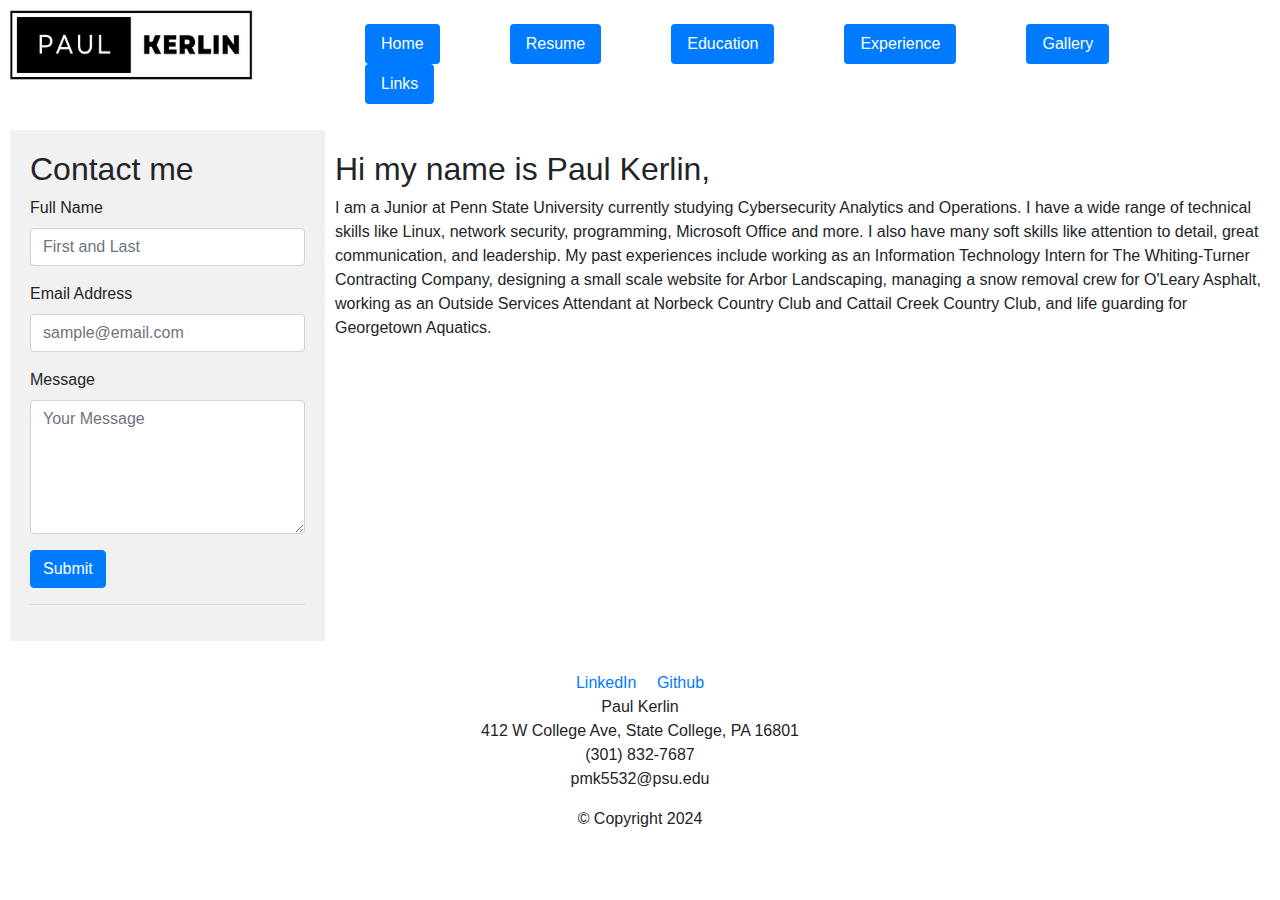
<file: index.html>
<!DOCTYPE html>
<html lang="en">
<head>
    <meta charset="UTF-8">
    <title>Home Page</title>
    <link rel="stylesheet" href="resources/styles/styles.css">
    <link rel="stylesheet" href="https://cdn.jsdelivr.net/npm/bootstrap@4.0.0/dist/css/bootstrap.min.css" integrity="sha384-Gn5384xqQ1aoWXA+058RXPxPg6fy4IWvTNh0E263XmFcJlSAwiGgFAW/dAiS6JXm" crossorigin="anonymous">
    <link rel="icon" href="resources/images/Paul Kerlin.png"/>
</head>
<body>

<div class="top">
    <div class="logo">
        <img src="resources/images/PK.png" alt="Logo of PK">
    </div>
    <nav>
        <ul class="nav nav-pills">
            <!--Add in active for current link-->
            <li class="nav-item"><a class="nav-link active" href="index.html">Home</a></li>
            <li class="nav-item"><a class="nav-link active" href="resume.html">Resume</a></li>
            <li class="nav-item"><a class="nav-link active" href="education.html">Education</a> </li>
            <li class="nav-item"><a class="nav-link active" href="experience.html">Experience</a></li>
            <li class="nav-item"><a class="nav-link active" href="gallery.html"> Gallery</a></li>
            <li class="nav-item"><a class="nav-link active" href="weblinks.html">Links</a></li>
        </ul>
    </nav>
</div>

<div class="content">

    <div id="sidebar">
        <h2>Contact me</h2>
        <form id="fs-frm" name="simple-contact-form" accept-charset="utf-8" action="https://formspree.io/f/mnqevvqe" method="post">
            <fieldset id="fs-frm-inputs">
                <div class="form-group">
                    <label for="full-name">Full Name</label>
                    <input type="text" class="form-control" name="name" id="full-name" placeholder="First and Last" required="">
                </div>
                <div class="form-group">
                    <label for="email-address">Email Address</label>
                    <input type="email" class="form-control" name="_replyto" id="email-address" placeholder="sample@email.com" required="">
                </div>
                <div class="form-group">
                    <label for="message">Message</label>
                    <textarea class="form-control" rows="5" name="message" id="message" placeholder="Your Message" required=""></textarea>
                </div>
                <input type="hidden" name="_subject" id="email-subject" value="Contact Form Submission">
            </fieldset>
            <button type="submit" class="btn btn-primary">Submit</button>
        </form>

        <hr>

        <div id="apiDisplay"></div>

        <script>
            const div = document.getElementById('apiDisplay');
            const url = 'https://icanhazdadjoke.com/';

            const headers = new Headers({
                'Accept': 'application/json'
            });

            fetch(url, {headers})
                .then((response) => {
                    return response.json();
                })
                .then((data) => {
                    console.log(data);
                    let p = document.createElement('p');
                    p.innerHTML = `${data.joke}`;
                    div.appendChild(p);
                })
                .catch(function (error){
                    console.log(error);
                });

        </script>

    </div>

    <div id="display">
        <h2>Hi my name is Paul Kerlin,</h2>
        <p>
            I am a Junior at Penn State University currently studying Cybersecurity Analytics and Operations.
            I have a wide range of technical skills like Linux, network security, programming, Microsoft
            Office and more. I also have many soft skills like attention to detail, great communication, and leadership.
            My past experiences include working as an Information Technology Intern for The Whiting-Turner
            Contracting Company, designing a small scale website for Arbor Landscaping, managing a snow
            removal crew for O'Leary Asphalt, working as an Outside Services Attendant at Norbeck Country
            Club and Cattail Creek Country Club, and life guarding for Georgetown Aquatics.
        </p>
    </div>

</div>

<footer>
    <a href="https://www.linkedin.com/in/paul-kerlin-62398621b/">LinkedIn</a>
    <a href="https://github.com/paulkerlin13">Github</a>
    <p>Paul Kerlin <br> 412 W College Ave, State College, PA 16801 <br> (301) 832-7687 <br> pmk5532@psu.edu </p>
    <p>&copy; Copyright 2024</p>
</footer>

</body>
</html>
</file>
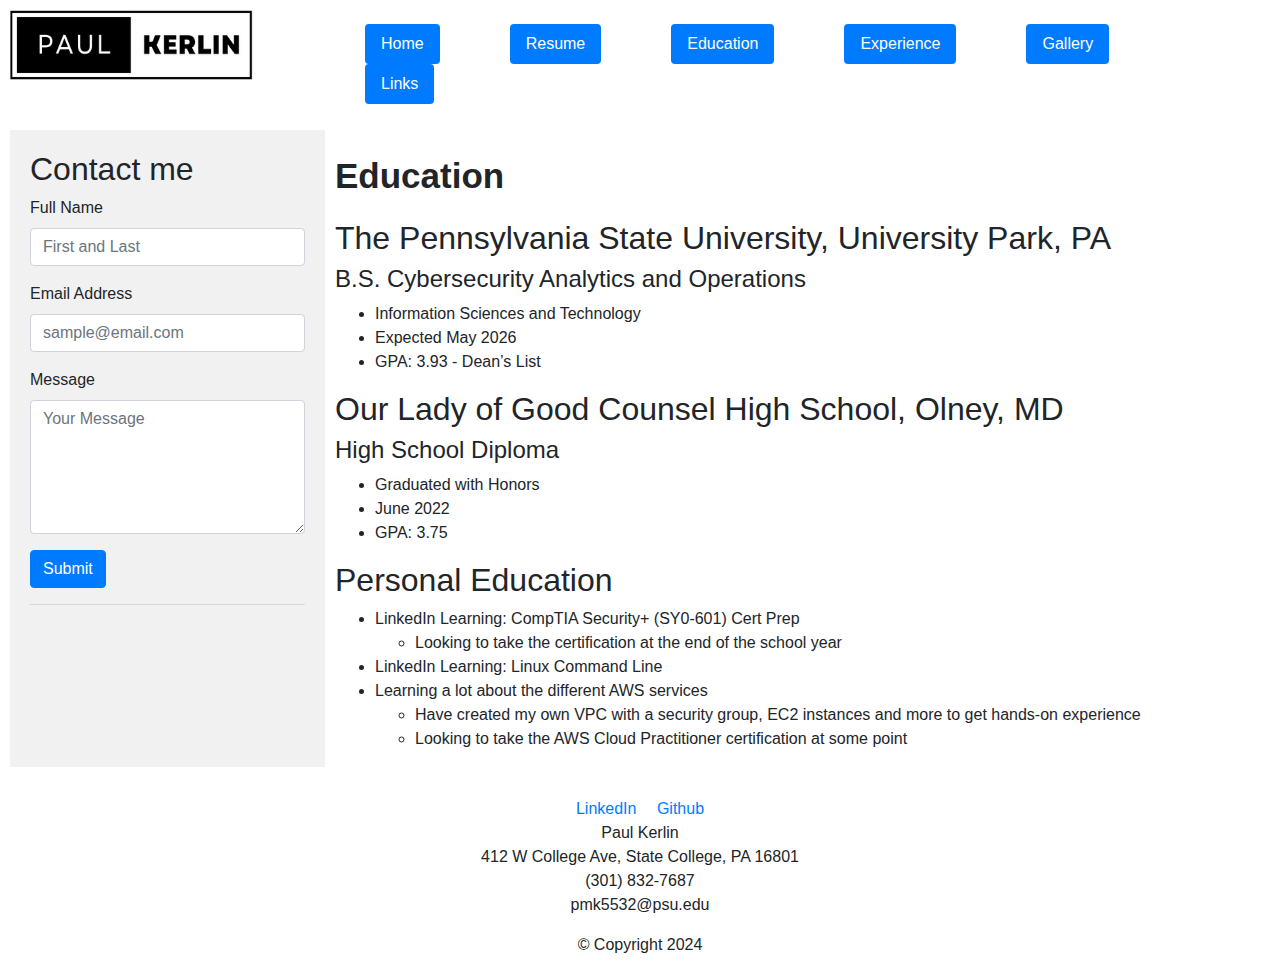
<file: education.html>
<!DOCTYPE html>
<html lang="en">
<head>
    <meta charset="UTF-8">
    <title>Education</title>
    <link rel="stylesheet" href="resources/styles/styles.css">
    <link rel="stylesheet" href="https://cdn.jsdelivr.net/npm/bootstrap@4.0.0/dist/css/bootstrap.min.css" integrity="sha384-Gn5384xqQ1aoWXA+058RXPxPg6fy4IWvTNh0E263XmFcJlSAwiGgFAW/dAiS6JXm" crossorigin="anonymous">    <link rel="icon" href="resources/images/Paul Kerlin.png"/>
</head>
<body>

<div class="top">
    <div class="logo">
        <img src="resources/images/PK.png" alt="Logo of PK">
    </div>
    <nav>
        <ul class="nav nav-pills">
            <!--Add in active for current link-->
            <li class="nav-item"><a class="nav-link active" href="index.html">Home</a></li>
            <li class="nav-item"><a class="nav-link active" href="resume.html">Resume</a></li>
            <li class="nav-item"><a class="nav-link active" href="education.html">Education</a> </li>
            <li class="nav-item"><a class="nav-link active" href="experience.html">Experience</a></li>
            <li class="nav-item"><a class="nav-link active" href="gallery.html"> Gallery</a></li>
            <li class="nav-item"><a class="nav-link active" href="weblinks.html">Links</a></li>
        </ul>
    </nav>
</div>

<div class="content">

    <div id="sidebar">
        <h2>Contact me</h2>
        <form id="fs-frm" name="simple-contact-form" accept-charset="utf-8" action="https://formspree.io/f/mnqevvqe" method="post">
            <fieldset id="fs-frm-inputs">
                <div class="form-group">
                    <label for="full-name">Full Name</label>
                    <input type="text" class="form-control" name="name" id="full-name" placeholder="First and Last" required="">
                </div>
                <div class="form-group">
                    <label for="email-address">Email Address</label>
                    <input type="email" class="form-control" name="_replyto" id="email-address" placeholder="sample@email.com" required="">
                </div>
                <div class="form-group">
                    <label for="message">Message</label>
                    <textarea class="form-control" rows="5" name="message" id="message" placeholder="Your Message" required=""></textarea>
                </div>
                <input type="hidden" name="_subject" id="email-subject" value="Contact Form Submission">
            </fieldset>
            <button type="submit" class="btn btn-primary">Submit</button>
        </form>

        <hr>

        <div id="apiDisplay"></div>

        <script>
            const div = document.getElementById('apiDisplay');
            const url = 'https://icanhazdadjoke.com/';

            const headers = new Headers({
                'Accept': 'application/json'
            });

            fetch(url, {headers})
                .then((response) => {
                    return response.json();
                })
                .then((data) => {
                    console.log(data);
                    let p = document.createElement('p');
                    p.innerHTML = `${data.joke}`;
                    div.appendChild(p);
                })
                .catch(function (error){
                    console.log(error);
                });

        </script>

    </div>
    <div id="display">
        <p class="display-top">Education</p>
        <h2>The Pennsylvania State University, University Park, PA</h2>
        <h4>B.S. Cybersecurity Analytics and Operations</h4>
        <ul>
            <li>Information Sciences and Technology</li>
            <li>Expected May 2026</li>
            <li>GPA: 3.93 - Dean’s List</li>
        </ul>
        <h2>Our Lady of Good Counsel High School, Olney, MD</h2>
        <h4>High School Diploma</h4>
        <ul>
            <li>Graduated with Honors</li>
            <li>June 2022</li>
            <li>GPA: 3.75</li>
        </ul>
        <h2>Personal Education</h2>
        <ul>
            <li>LinkedIn Learning: CompTIA Security+ (SY0-601) Cert Prep</li>
            <ul>
                <li>Looking to take the certification at the end of the school year</li>
            </ul>
            <li>LinkedIn Learning: Linux Command Line</li>
            <li>Learning a lot about the different AWS services </li>
                <ul>
                    <li>Have created my own VPC with a security group, EC2 instances and more to get hands-on experience </li>
                    <li>Looking to take the AWS Cloud Practitioner certification at some point</li>
                </ul>

        </ul>
    </div>

</div>

<footer>
    <a href="https://www.linkedin.com/in/paul-kerlin-62398621b/">LinkedIn</a>
    <a href="https://github.com/paulkerlin13">Github</a>
    <p>Paul Kerlin <br> 412 W College Ave, State College, PA 16801 <br> (301) 832-7687 <br> pmk5532@psu.edu </p>
    <p>&copy; Copyright 2024</p>
</footer>

</body>
</html>
</file>
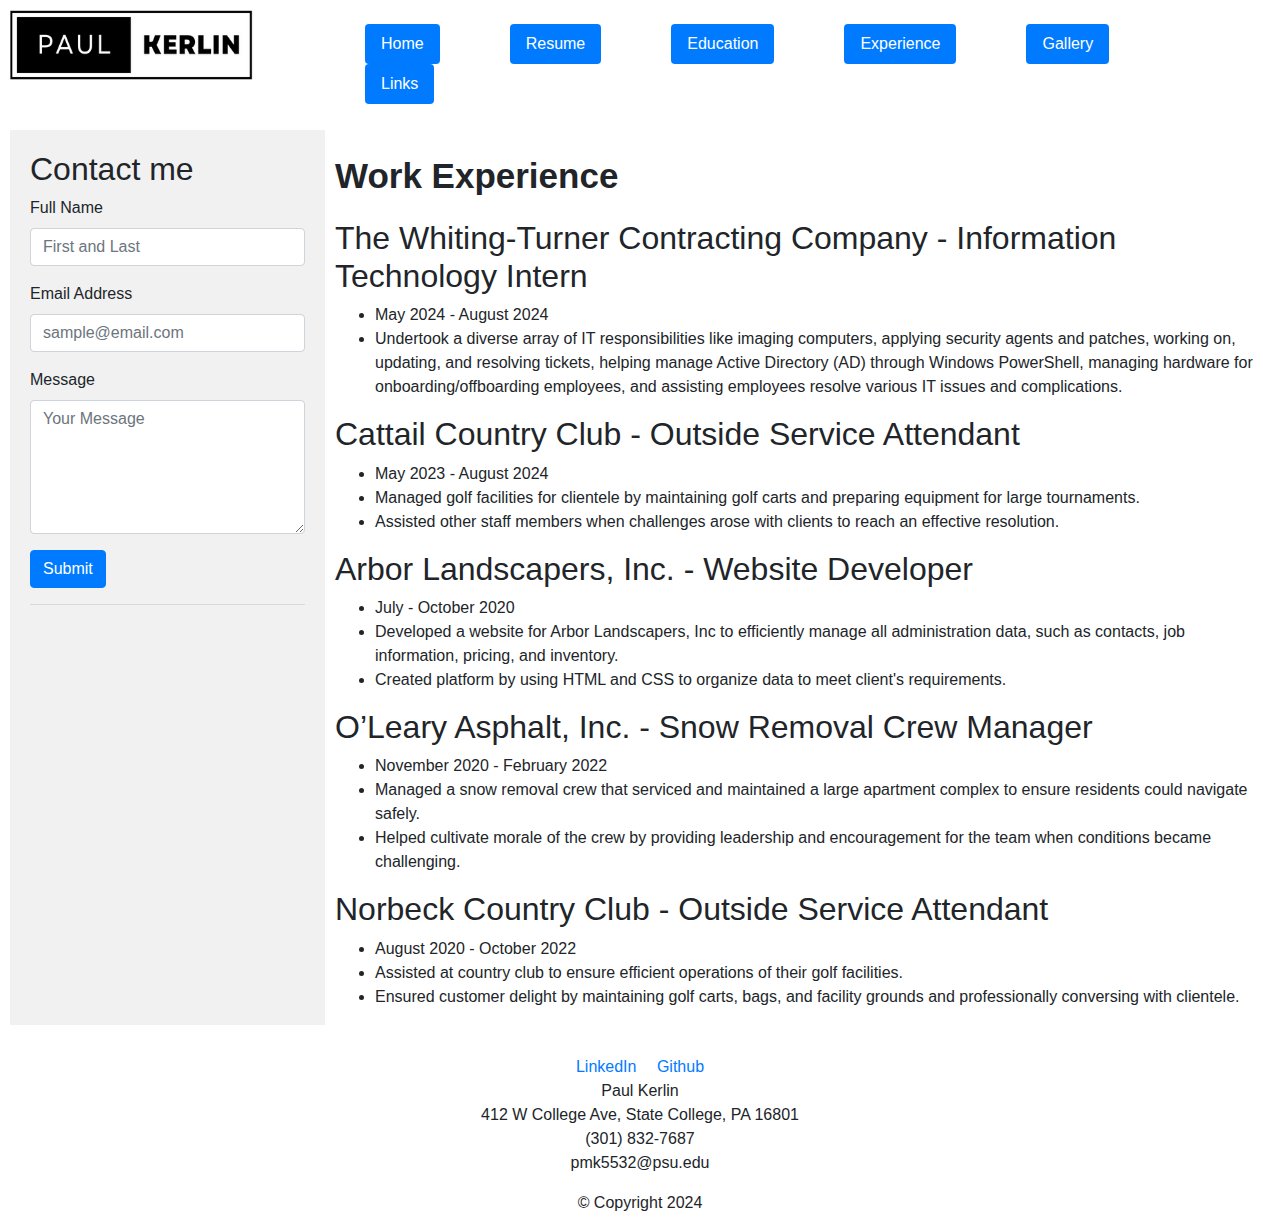
<file: experience.html>
<!DOCTYPE html>
<html lang="en">
<head>
    <meta charset="UTF-8">
    <title>Experience</title>
    <link rel="stylesheet" href="resources/styles/styles.css">
    <link rel="stylesheet" href="https://cdn.jsdelivr.net/npm/bootstrap@4.0.0/dist/css/bootstrap.min.css" integrity="sha384-Gn5384xqQ1aoWXA+058RXPxPg6fy4IWvTNh0E263XmFcJlSAwiGgFAW/dAiS6JXm" crossorigin="anonymous">    <link rel="icon" href="resources/images/Paul Kerlin.png"/>
</head>
<body>

<div class="top">
    <div class="logo">
        <img src="resources/images/PK.png" alt="Logo of PK">
    </div>
    <nav>
        <ul class="nav nav-pills">
            <!--Add in active for current link-->
            <li class="nav-item"><a class="nav-link active" href="index.html">Home</a></li>
            <li class="nav-item"><a class="nav-link active" href="resume.html">Resume</a></li>
            <li class="nav-item"><a class="nav-link active" href="education.html">Education</a> </li>
            <li class="nav-item"><a class="nav-link active" href="experience.html">Experience</a></li>
            <li class="nav-item"><a class="nav-link active" href="gallery.html"> Gallery</a></li>
            <li class="nav-item"><a class="nav-link active" href="weblinks.html">Links</a></li>
        </ul>
    </nav>
</div>

<div class="content">

    <div id="sidebar">
        <h2>Contact me</h2>
        <form id="fs-frm" name="simple-contact-form" accept-charset="utf-8" action="https://formspree.io/f/mnqevvqe" method="post">
            <fieldset id="fs-frm-inputs">
                <div class="form-group">
                    <label for="full-name">Full Name</label>
                    <input type="text" class="form-control" name="name" id="full-name" placeholder="First and Last" required="">
                </div>
                <div class="form-group">
                    <label for="email-address">Email Address</label>
                    <input type="email" class="form-control" name="_replyto" id="email-address" placeholder="sample@email.com" required="">
                </div>
                <div class="form-group">
                    <label for="message">Message</label>
                    <textarea class="form-control" rows="5" name="message" id="message" placeholder="Your Message" required=""></textarea>
                </div>
                <input type="hidden" name="_subject" id="email-subject" value="Contact Form Submission">
            </fieldset>
            <button type="submit" class="btn btn-primary">Submit</button>
        </form>

        <hr>

        <div id="apiDisplay"></div>

        <script>
            const div = document.getElementById('apiDisplay');
            const url = 'https://icanhazdadjoke.com/';

            const headers = new Headers({
                'Accept': 'application/json'
            });

            fetch(url, {headers})
                .then((response) => {
                    return response.json();
                })
                .then((data) => {
                    console.log(data);
                    let p = document.createElement('p');
                    p.innerHTML = `${data.joke}`;
                    div.appendChild(p);
                })
                .catch(function (error){
                    console.log(error);
                });

        </script>

    </div>
    <div id="display">
        <p class="display-top">Work Experience</p>
        <h2>The Whiting-Turner Contracting Company - Information Technology Intern </h2>
        <ul>
            <li>May 2024 - August 2024</li>
            <li>Undertook a diverse array of IT responsibilities like imaging computers, applying security agents and patches, working on,
                updating, and resolving tickets, helping manage Active Directory (AD) through Windows PowerShell, managing hardware for
                onboarding/offboarding employees, and assisting employees resolve various IT issues and complications.</li>
        </ul>
        <h2>Cattail Country Club - Outside Service Attendant</h2>
        <ul>
            <li>May 2023 - August 2024</li>
            <li>Managed golf facilities for clientele by maintaining golf carts and preparing equipment for large tournaments.</li>
            <li>Assisted other staff members when challenges arose with clients to reach an effective resolution.</li>
        </ul>
        <h2>Arbor Landscapers, Inc. - Website Developer</h2>
        <ul>
            <li>July - October 2020</li>
            <li>Developed a website for Arbor Landscapers, Inc to efficiently manage all administration data, such as contacts, job information, pricing, and inventory.</li>
            <li>Created platform by using HTML and CSS to organize data to meet client's requirements.</li>
        </ul>
        <h2>O’Leary Asphalt, Inc. - Snow Removal Crew Manager</h2>
        <ul>
            <li>November 2020 - February 2022</li>
            <li>Managed a snow removal crew that serviced and maintained a large apartment complex to ensure residents could navigate safely.</li>
            <li>Helped cultivate morale of the crew by providing leadership and encouragement for the team when conditions became challenging.</li>
        </ul>
        <h2>Norbeck Country Club - Outside Service Attendant</h2>
        <ul>
            <li>August 2020 - October 2022</li>
            <li>Assisted at country club to ensure efficient operations of their golf facilities.</li>
            <li>Ensured customer delight by maintaining golf carts, bags, and facility grounds and professionally conversing with clientele.</li>
        </ul>
    </div>

</div>

<footer>
    <a href="https://www.linkedin.com/in/paul-kerlin-62398621b/">LinkedIn</a>
    <a href="https://github.com/paulkerlin13">Github</a>
    <p>Paul Kerlin <br> 412 W College Ave, State College, PA 16801 <br> (301) 832-7687 <br> pmk5532@psu.edu </p>
    <p>&copy; Copyright 2024</p>
</footer>

</body>
</html>
</file>
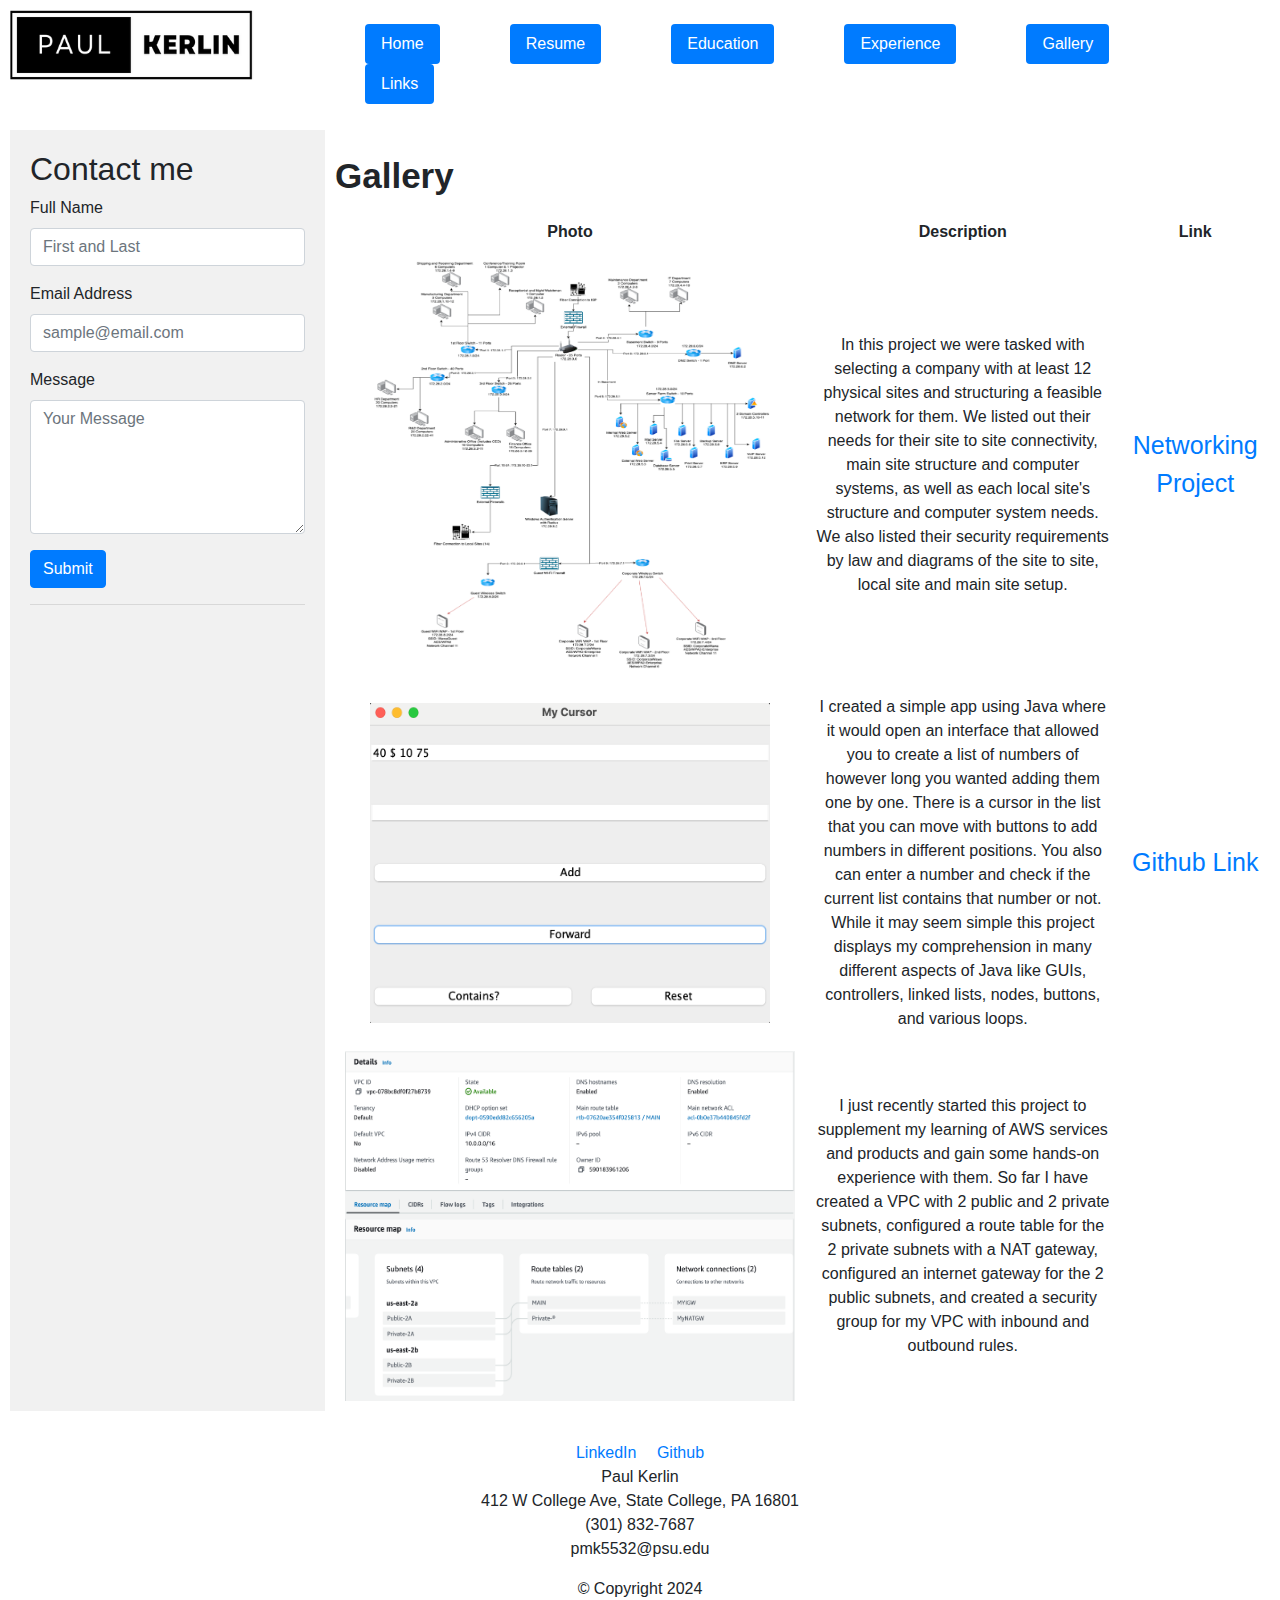
<file: gallery.html>
<!DOCTYPE html>
<html lang="en">
<head>
    <meta charset="UTF-8">
    <title>Gallery</title>
    <link rel="stylesheet" href="resources/styles/styles.css">
    <link rel="stylesheet" href="https://cdn.jsdelivr.net/npm/bootstrap@4.0.0/dist/css/bootstrap.min.css" integrity="sha384-Gn5384xqQ1aoWXA+058RXPxPg6fy4IWvTNh0E263XmFcJlSAwiGgFAW/dAiS6JXm" crossorigin="anonymous">    <link rel="icon" href="resources/images/Paul Kerlin.png"/>
</head>
<body>

<div class="top">
    <div class="logo">
        <img src="resources/images/PK.png" alt="Logo of PK">
    </div>
    <nav>
        <ul class="nav nav-pills">
            <!--Add in active for current link-->
            <li class="nav-item"><a class="nav-link active" href="index.html">Home</a></li>
            <li class="nav-item"><a class="nav-link active" href="resume.html">Resume</a></li>
            <li class="nav-item"><a class="nav-link active" href="education.html">Education</a> </li>
            <li class="nav-item"><a class="nav-link active" href="experience.html">Experience</a></li>
            <li class="nav-item"><a class="nav-link active" href="gallery.html"> Gallery</a></li>
            <li class="nav-item"><a class="nav-link active" href="weblinks.html">Links</a></li>
        </ul>
    </nav>
</div>

<div class="content">

    <div id="sidebar">
        <h2>Contact me</h2>
        <form id="fs-frm" name="simple-contact-form" accept-charset="utf-8" action="https://formspree.io/f/mnqevvqe" method="post">
            <fieldset id="fs-frm-inputs">
                <div class="form-group">
                    <label for="full-name">Full Name</label>
                    <input type="text" class="form-control" name="name" id="full-name" placeholder="First and Last" required="">
                </div>
                <div class="form-group">
                    <label for="email-address">Email Address</label>
                    <input type="email" class="form-control" name="_replyto" id="email-address" placeholder="sample@email.com" required="">
                </div>
                <div class="form-group">
                    <label for="message">Message</label>
                    <textarea class="form-control" rows="5" name="message" id="message" placeholder="Your Message" required=""></textarea>
                </div>
                <input type="hidden" name="_subject" id="email-subject" value="Contact Form Submission">
            </fieldset>
            <button type="submit" class="btn btn-primary">Submit</button>
        </form>

        <hr>

        <div id="apiDisplay"></div>

        <script>
            const div = document.getElementById('apiDisplay');
            const url = 'https://icanhazdadjoke.com/';

            const headers = new Headers({
                'Accept': 'application/json'
            });

            fetch(url, {headers})
                .then((response) => {
                    return response.json();
                })
                .then((data) => {
                    console.log(data);
                    let p = document.createElement('p');
                    p.innerHTML = `${data.joke}`;
                    div.appendChild(p);
                })
                .catch(function (error){
                    console.log(error);
                });

        </script>

    </div>
    <div id="display">
        <p class="display-top">Gallery</p>
        <table>
            <tr>
                <th>Photo</th>
                <th>Description</th>
                <th>Link</th>
            </tr>
            <tr>
                <td><img src="resources/images/IST 220 Project.png" alt="Networking Project" style="width: 400px; height: 420px;"></td>
                <td>In this project we were tasked with selecting a company with at least 12 physical sites
                    and structuring a feasible network for them. We listed out their needs for their
                    site to site connectivity, main site structure and computer systems, as well as each
                    local site's structure and computer system needs. We also listed their security requirements
                    by law and diagrams of the site to site, local site and main site setup.</td>
                <td><a href="resources/documents/220 Team Project (1) (1).pdf">Networking Project</a></td>
            </tr>
            <tr>
                <td><img src="resources/images/IST 242 Project.png" alt="Programming Project" style="width: 400px; height: 320px;"></td>
                <td>I created a simple app using Java where it would open an interface that allowed you to
                    create a list of numbers of however long you wanted adding them one by one. There is a cursor
                    in the list that you can move with buttons to add numbers in different positions. You also can
                    enter a number and check if the current list contains that number or not. While it may seem
                    simple this project displays my comprehension in many different aspects of Java like GUIs, controllers,
                    linked lists, nodes, buttons, and various loops.</td>
                <td><a href="https://github.com/paulkerlin13/Linked-List-App">Github Link</a> </td>
            </tr>
            <tr>
                <td><img src="resources/images/AWS Project.png" alt="AWS Project" style="width: 450px; height: 350px"></td>
                <td>I just recently started this project to supplement my learning of AWS services and products
                    and gain some hands-on experience with them. So far I have created a VPC with 2 public and 2 private
                    subnets, configured a route table for the 2 private subnets with a NAT gateway, configured
                    an internet gateway for the 2 public subnets, and created a security group for my VPC with
                    inbound and outbound rules. </td>
            </tr>
        </table>

    </div>

</div>

<footer>
    <a href="https://www.linkedin.com/in/paul-kerlin-62398621b/">LinkedIn</a>
    <a href="https://github.com/paulkerlin13">Github</a>
    <p>Paul Kerlin <br> 412 W College Ave, State College, PA 16801 <br> (301) 832-7687 <br> pmk5532@psu.edu </p>
    <p>&copy; Copyright 2024</p>
</footer>

</body>
</html>
</file>
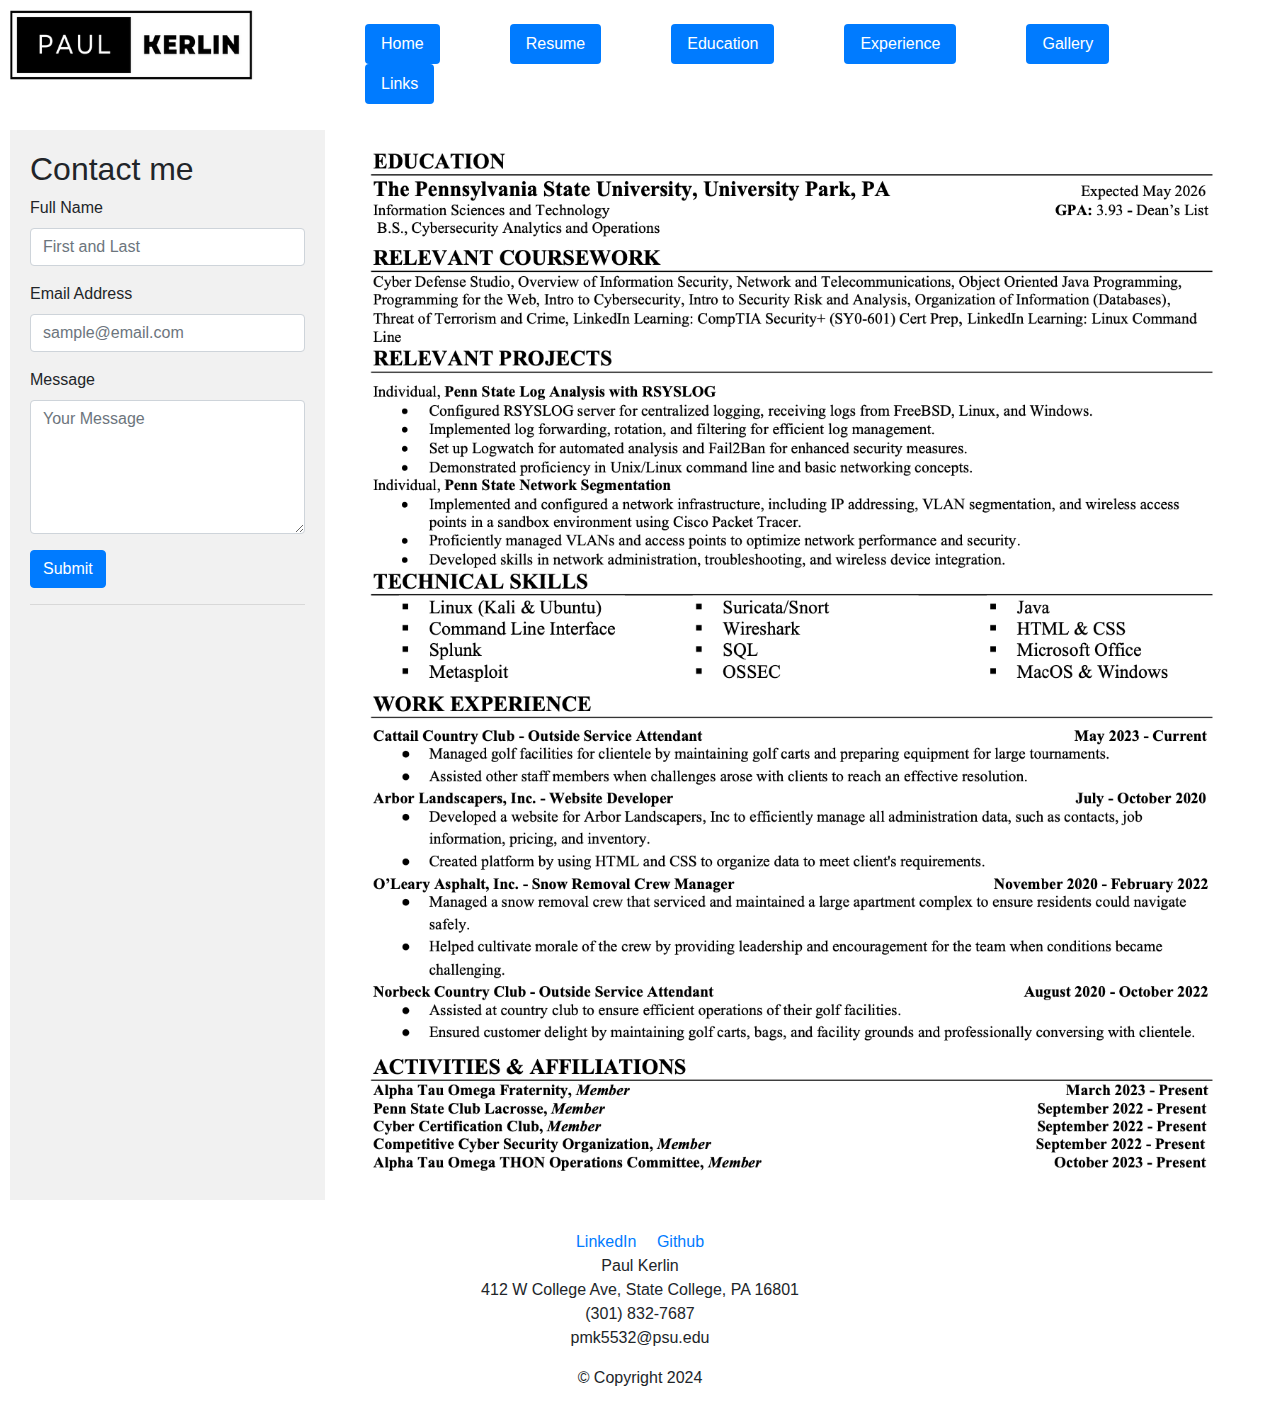
<file: resume.html>
<!DOCTYPE html>
<html lang="en">
<head>
    <meta charset="UTF-8">
    <title>Resume</title>
    <link rel="stylesheet" href="resources/styles/styles.css">
    <link rel="stylesheet" href="https://cdn.jsdelivr.net/npm/bootstrap@4.0.0/dist/css/bootstrap.min.css" integrity="sha384-Gn5384xqQ1aoWXA+058RXPxPg6fy4IWvTNh0E263XmFcJlSAwiGgFAW/dAiS6JXm" crossorigin="anonymous">    <link rel="icon" href="resources/images/Paul Kerlin.png"/>
</head>
<body>

<div class="top">
    <div class="logo">
        <img src="resources/images/PK.png" alt="Logo of PK">
    </div>
    <nav>
        <ul class="nav nav-pills">
            <!--Add in active for current link-->
            <li class="nav-item"><a class="nav-link active" href="index.html">Home</a></li>
            <li class="nav-item"><a class="nav-link active" href="resume.html">Resume</a></li>
            <li class="nav-item"><a class="nav-link active" href="education.html">Education</a> </li>
            <li class="nav-item"><a class="nav-link active" href="experience.html">Experience</a></li>
            <li class="nav-item"><a class="nav-link active" href="gallery.html"> Gallery</a></li>
            <li class="nav-item"><a class="nav-link active" href="weblinks.html">Links</a></li>
        </ul>
    </nav>
</div>

<div class="content">

    <div id="sidebar">
        <h2>Contact me</h2>
        <form id="fs-frm" name="simple-contact-form" accept-charset="utf-8" action="https://formspree.io/f/mnqevvqe" method="post">
            <fieldset id="fs-frm-inputs">
                <div class="form-group">
                    <label for="full-name">Full Name</label>
                    <input type="text" class="form-control" name="name" id="full-name" placeholder="First and Last" required="">
                </div>
                <div class="form-group">
                    <label for="email-address">Email Address</label>
                    <input type="email" class="form-control" name="_replyto" id="email-address" placeholder="sample@email.com" required="">
                </div>
                <div class="form-group">
                    <label for="message">Message</label>
                    <textarea class="form-control" rows="5" name="message" id="message" placeholder="Your Message" required=""></textarea>
                </div>
                <input type="hidden" name="_subject" id="email-subject" value="Contact Form Submission">
            </fieldset>
            <button type="submit" class="btn btn-primary">Submit</button>
        </form>

        <hr>

        <div id="apiDisplay"></div>

        <script>
            const div = document.getElementById('apiDisplay');
            const url = 'https://icanhazdadjoke.com/';

            const headers = new Headers({
                'Accept': 'application/json'
            });

            fetch(url, {headers})
                .then((response) => {
                    return response.json();
                })
                .then((data) => {
                    console.log(data);
                    let p = document.createElement('p');
                    p.innerHTML = `${data.joke}`;
                    div.appendChild(p);
                })
                .catch(function (error){
                    console.log(error);
                });

        </script>

    </div>
    <div id="display-resume">
        <img id="resume" src="resources/images/Resume.png" alt="Paul Kerlin's Resume">
    </div>

</div>

<footer>
    <a href="https://www.linkedin.com/in/paul-kerlin-62398621b/">LinkedIn</a>
    <a href="https://github.com/paulkerlin13">Github</a>
    <p>Paul Kerlin <br> 412 W College Ave, State College, PA 16801 <br> (301) 832-7687 <br> pmk5532@psu.edu </p>
    <p>&copy; Copyright 2024</p>
</footer>

</body>
</html>
</file>
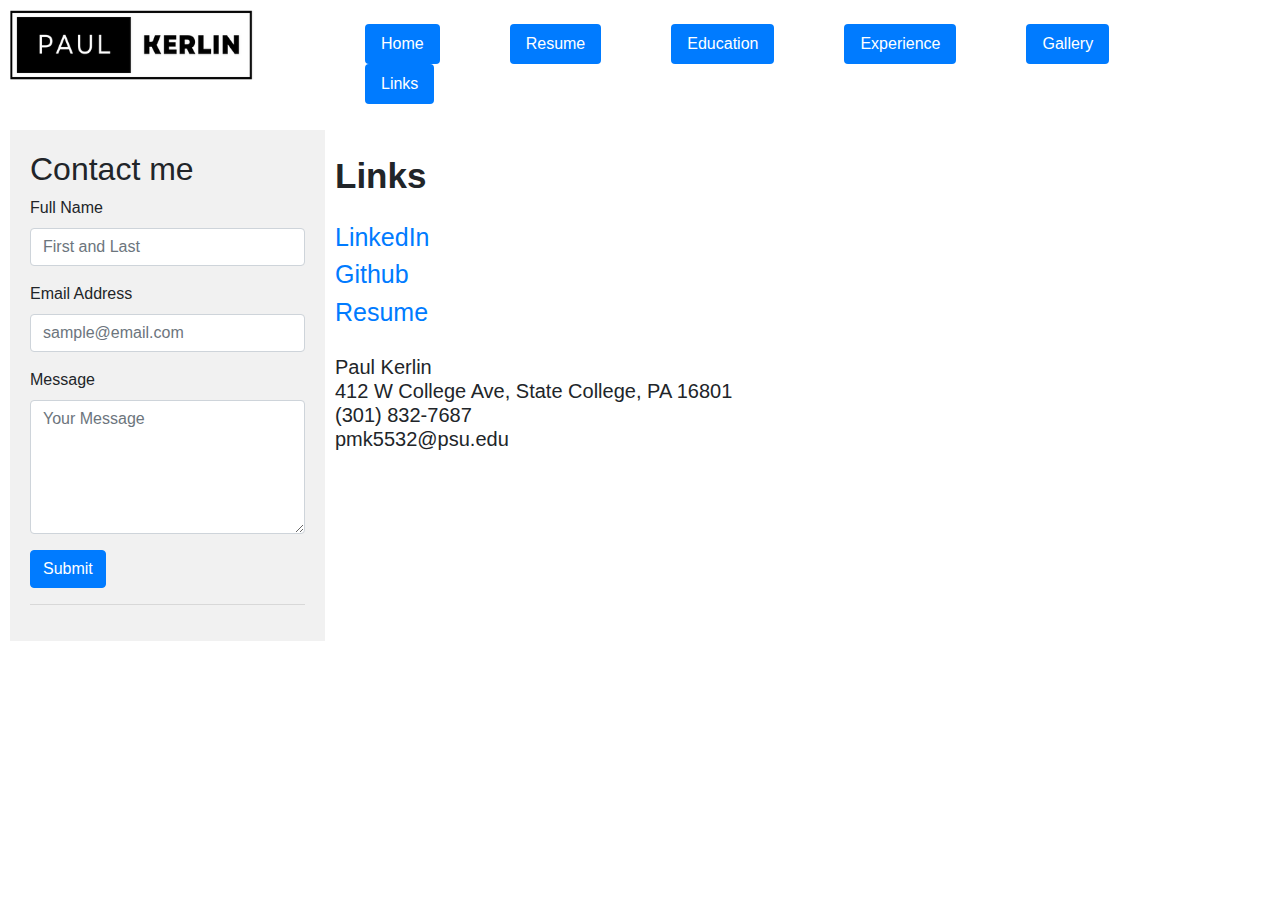
<file: weblinks.html>
<!DOCTYPE html>
<html lang="en">
<head>
    <meta charset="UTF-8">
    <title>Links</title>
    <link rel="stylesheet" href="resources/styles/styles.css">
    <link rel="stylesheet" href="https://cdn.jsdelivr.net/npm/bootstrap@4.0.0/dist/css/bootstrap.min.css" integrity="sha384-Gn5384xqQ1aoWXA+058RXPxPg6fy4IWvTNh0E263XmFcJlSAwiGgFAW/dAiS6JXm" crossorigin="anonymous">    <link rel="icon" href="resources/images/Paul Kerlin.png"/>
</head>
<body>

<div class="top">
    <div class="logo">
        <img src="resources/images/PK.png" alt="Logo of PK">
    </div>
    <nav>
        <ul class="nav nav-pills">
            <!--Add in active for current link-->
            <li class="nav-item"><a class="nav-link active" href="index.html">Home</a></li>
            <li class="nav-item"><a class="nav-link active" href="resume.html">Resume</a></li>
            <li class="nav-item"><a class="nav-link active" href="education.html">Education</a> </li>
            <li class="nav-item"><a class="nav-link active" href="experience.html">Experience</a></li>
            <li class="nav-item"><a class="nav-link active" href="gallery.html"> Gallery</a></li>
            <li class="nav-item"><a class="nav-link active" href="weblinks.html">Links</a></li>
        </ul>
    </nav>
</div>

<div class="content">

    <div id="sidebar">
        <h2>Contact me</h2>
        <form id="fs-frm" name="simple-contact-form" accept-charset="utf-8" action="https://formspree.io/f/mnqevvqe" method="post">
            <fieldset id="fs-frm-inputs">
                <div class="form-group">
                    <label for="full-name">Full Name</label>
                    <input type="text" class="form-control" name="name" id="full-name" placeholder="First and Last" required="">
                </div>
                <div class="form-group">
                    <label for="email-address">Email Address</label>
                    <input type="email" class="form-control" name="_replyto" id="email-address" placeholder="sample@email.com" required="">
                </div>
                <div class="form-group">
                    <label for="message">Message</label>
                    <textarea class="form-control" rows="5" name="message" id="message" placeholder="Your Message" required=""></textarea>
                </div>
                <input type="hidden" name="_subject" id="email-subject" value="Contact Form Submission">
            </fieldset>
            <button type="submit" class="btn btn-primary">Submit</button>
        </form>

        <hr>

        <div id="apiDisplay"></div>

        <script>
            const div = document.getElementById('apiDisplay');
            const url = 'https://icanhazdadjoke.com/';

            const headers = new Headers({
                'Accept': 'application/json'
            });

            fetch(url, {headers})
                .then((response) => {
                    return response.json();
                })
                .then((data) => {
                    console.log(data);
                    let p = document.createElement('p');
                    p.innerHTML = `${data.joke}`;
                    div.appendChild(p);
                })
                .catch(function (error){
                    console.log(error);
                });

        </script>

    </div>
    <div id="display">
        <p class="display-top">Links</p>
        <a href="https://www.linkedin.com/in/paul-kerlin-62398621b/">LinkedIn</a> <br>
        <a href="https://github.com/paulkerlin13">Github</a><br>
        <a href="resources/documents/Paul's Resume.pdf">Resume</a>
        <br>
        <br>
        <h5>Paul Kerlin <br> 412 W College Ave, State College, PA 16801 <br> (301) 832-7687 <br> pmk5532@psu.edu</h5>
    </div>

</div>

</body>
</html>
</file>
<file: resources/styles/styles.css>
.top{
    display: flex;
}

.logo {
    float: left;
    width: 10%;
    padding: 10px 10px 10px 10px;
}

.logo img{
    height: 70px;
    width: 250px;
}

nav {
    float: right;
    padding: 1.5em 1em 1em 2em;
    width: 90%;
    text-align: center;

}

.nav-item{
    display: inline-block;
    margin: 0 35px 0 35px;
}

.nav-link {
    background-color: black;
}

.nav-pills{
    margin-left: 170px;
}

.content {
    display: flex;
    padding: 10px;
}

#sidebar {
    width: 25%;
    background-color: #f1f1f1;
    padding: 20px;
    box-sizing: border-box;
}

#display-resume {
    width: 75%;
    text-align: center;
    padding-top: 20px;
}

#display {
    width: 75%;
    padding-top: 20px;
    padding-left: 10px;
}

#display a{
    font-size: 25px;
}

#display table{
    text-align: center;
}

#display table td {
    padding: 10px;
}
.display-top {
    font-size: 35px;
    font-weight: 800;
}

#resume{
    width: 900px;
    height: 1050px;
}

footer{
    text-align: center;
    padding-top: 20px;
}

footer a {
    margin: 8px;
}
</file>
